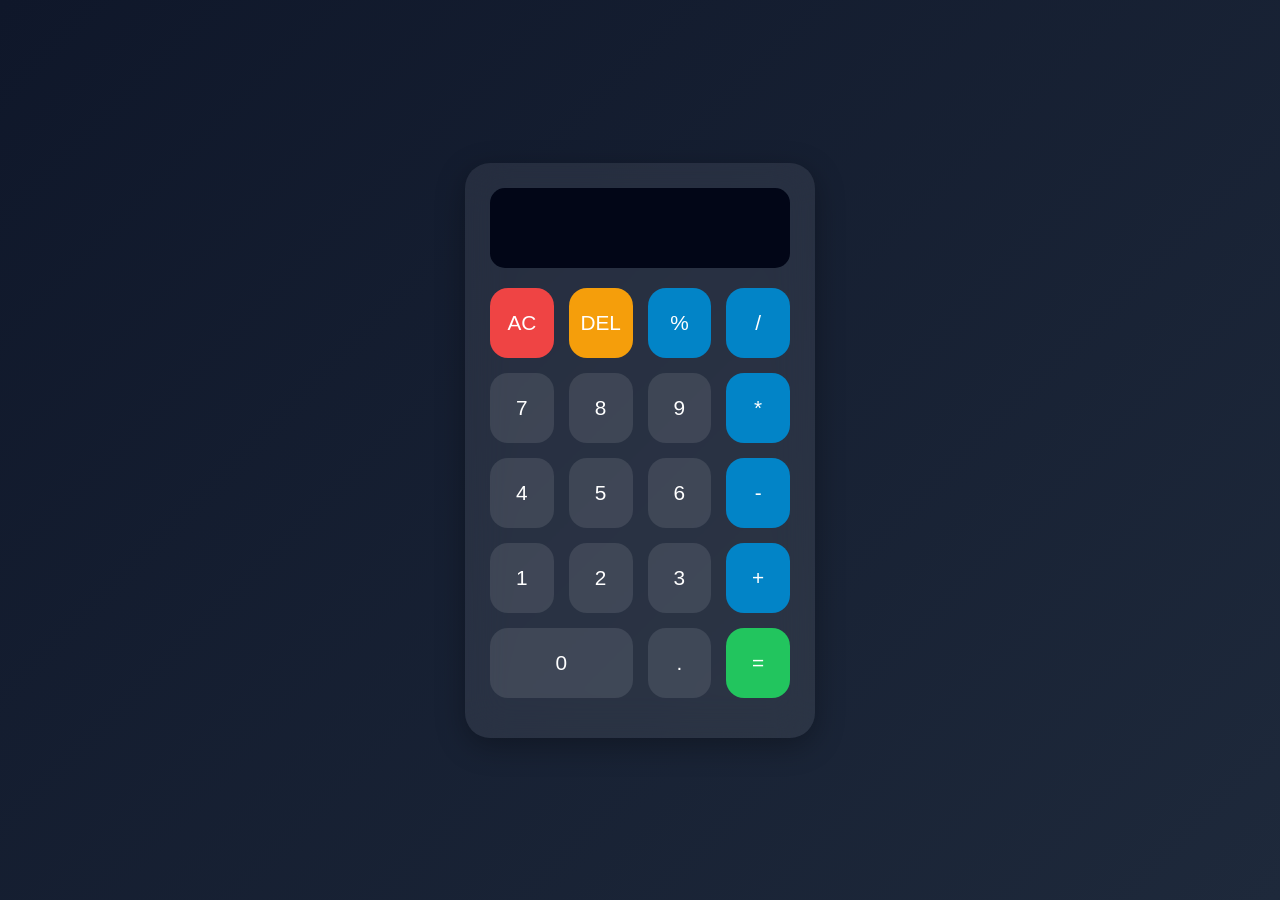
<file: CODEALPHA TASKS/Task 2 CALCULATOR/index.html>
<!DOCTYPE html>
<html lang="en">
<head>
  <meta charset="UTF-8">
  <meta name="viewport" content="width=device-width, initial-scale=1.0">
  <title>Modern Calculator</title>
  <link rel="stylesheet" href="style.css">
</head>
<body>

<div class="calculator">
  <div class="display">
    <input type="text" id="screen" readonly>
  </div>

  <div class="buttons">
  <button class="clear">AC</button>
  <button class="delete">DEL</button>
  <button class="operator">%</button>
  <button class="operator">/</button>

  <button>7</button>
  <button>8</button>
  <button>9</button>
  <button class="operator">*</button>

  <button>4</button>
  <button>5</button>
  <button>6</button>
  <button class="operator">-</button>

  <button>1</button>
  <button>2</button>
  <button>3</button>
  <button class="operator">+</button>

  <button class="zero">0</button>
  <button>.</button>
  <button class="equal">=</button>
</div>
</div>

<script src="script.js"></script>
</body>
</html>
</file>
<file: CODEALPHA TASKS/Task 2 CALCULATOR/style.css>
*{
  margin:0;
  padding:0;
  box-sizing:border-box;
  font-family:'Poppins',sans-serif;
}

body{
  display:flex;
  justify-content:center;
  align-items:center;
  min-height:100vh;
  background:linear-gradient(135deg,#0f172a,#1e293b);
}

.calculator{
  width:350px;
  background:rgba(255,255,255,0.08);
  backdrop-filter:blur(20px);
  padding:25px;
  border-radius:25px;
  box-shadow:0 8px 30px rgba(0,0,0,0.3);
}
.delete{
  background:#f59e0b;
}

.display{
  margin-bottom:20px;
}

#screen{
  width:100%;
  height:80px;
  border:none;
  border-radius:15px;
  padding:20px;
  font-size:2rem;
  text-align:right;
  background:#020617;
  color:white;
}

.buttons{
  display:grid;
  grid-template-columns:repeat(4,1fr);
  gap:15px;
}

button{
  height:70px;
  border:none;
  border-radius:18px;
  font-size:1.3rem;
  cursor:pointer;
  transition:0.3s;
  background:rgba(255,255,255,0.1);
  color:white;
}

button:hover{
  transform:translateY(-3px);
  background:#38bdf8;
}

.operator{
  background:#0284c7;
}

.equal{
  grid-row:span 2;
  background:#22c55e;
}

.zero{
  grid-column:span 2;
}

.clear{
  background:#ef4444;
}
</file>
